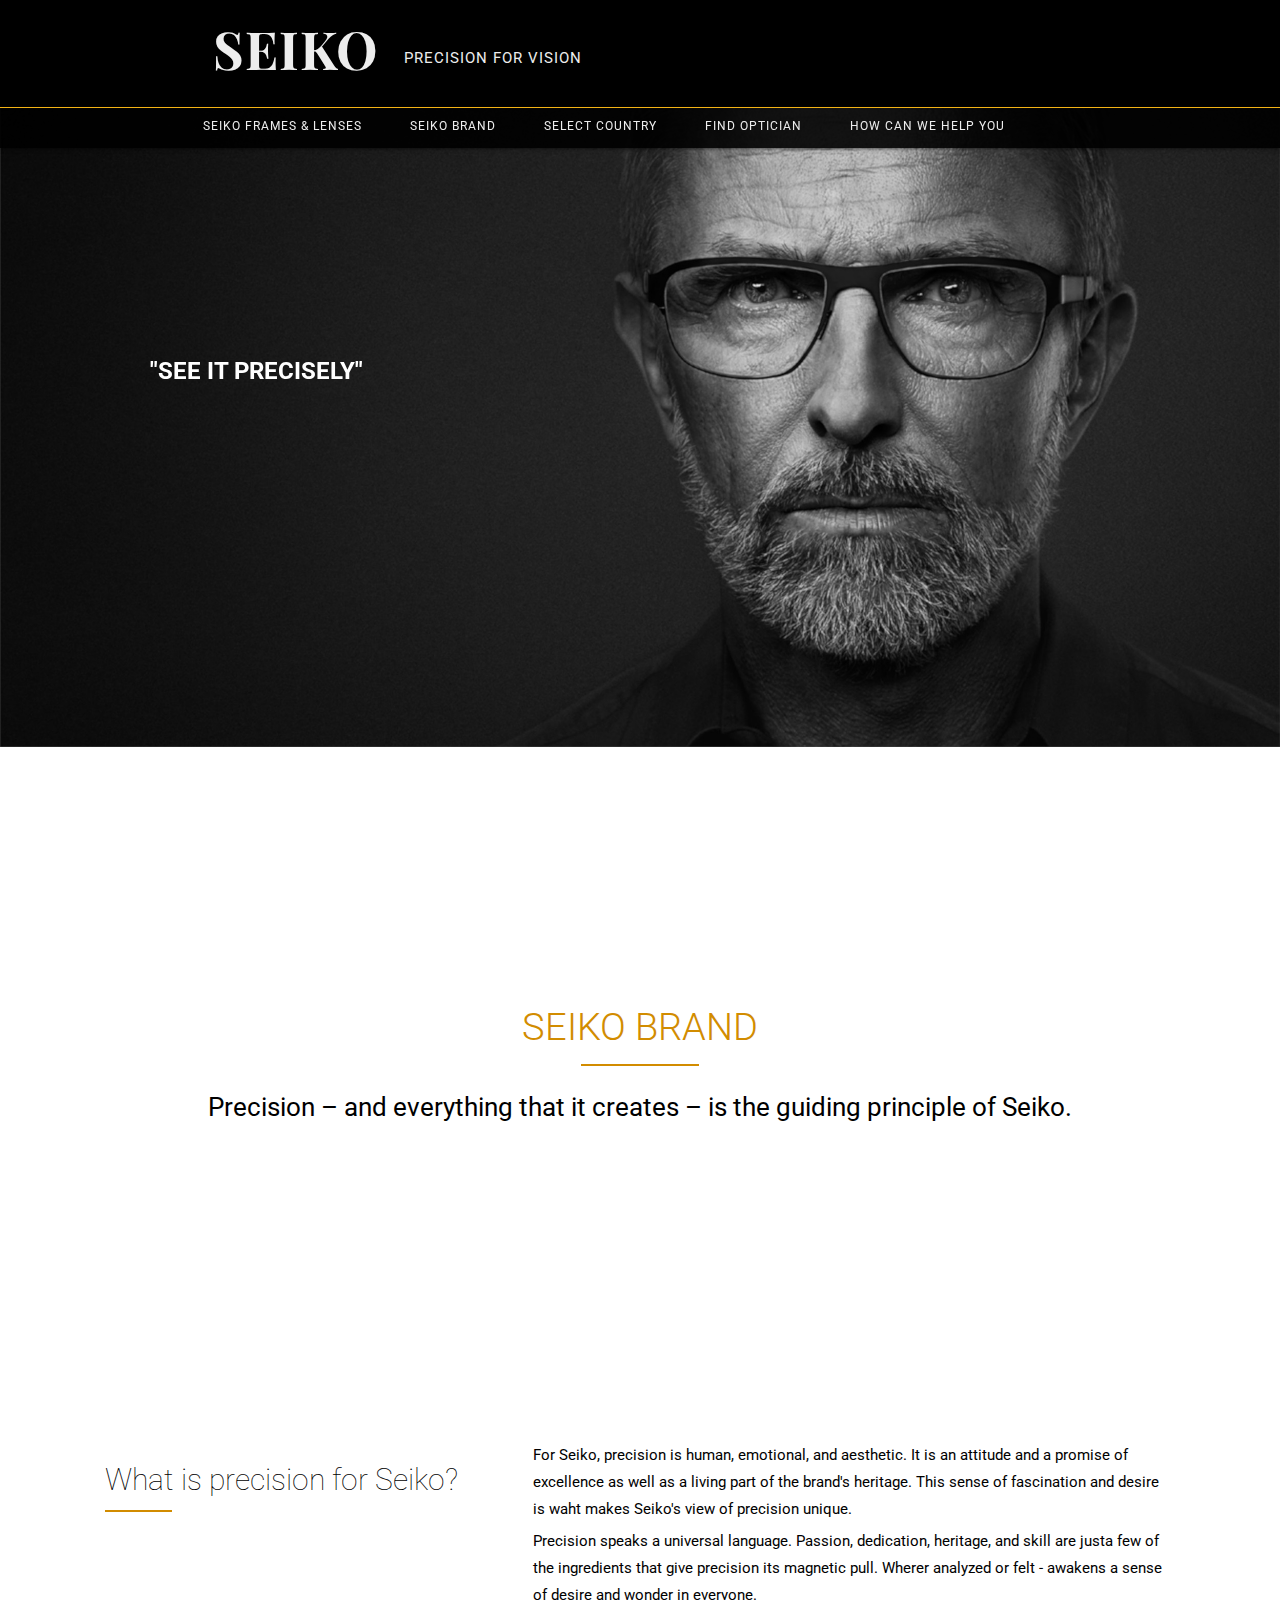
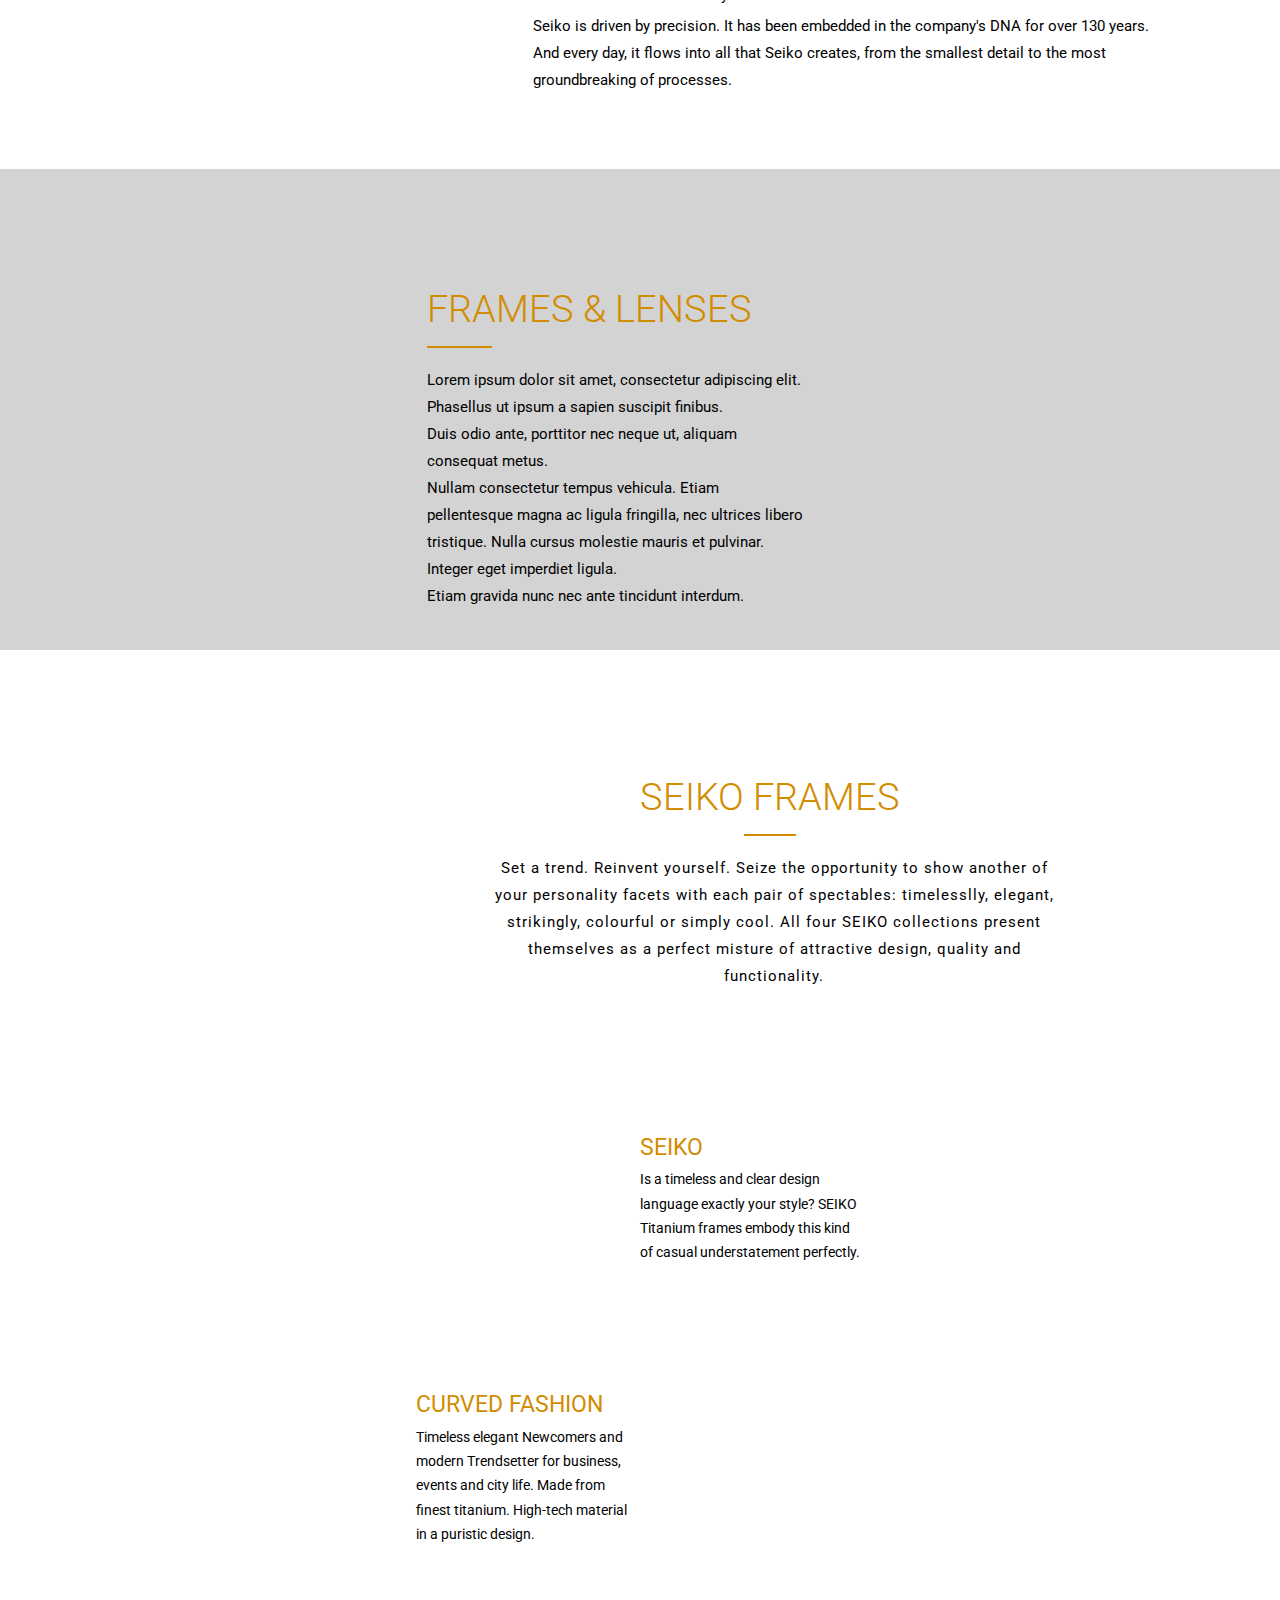
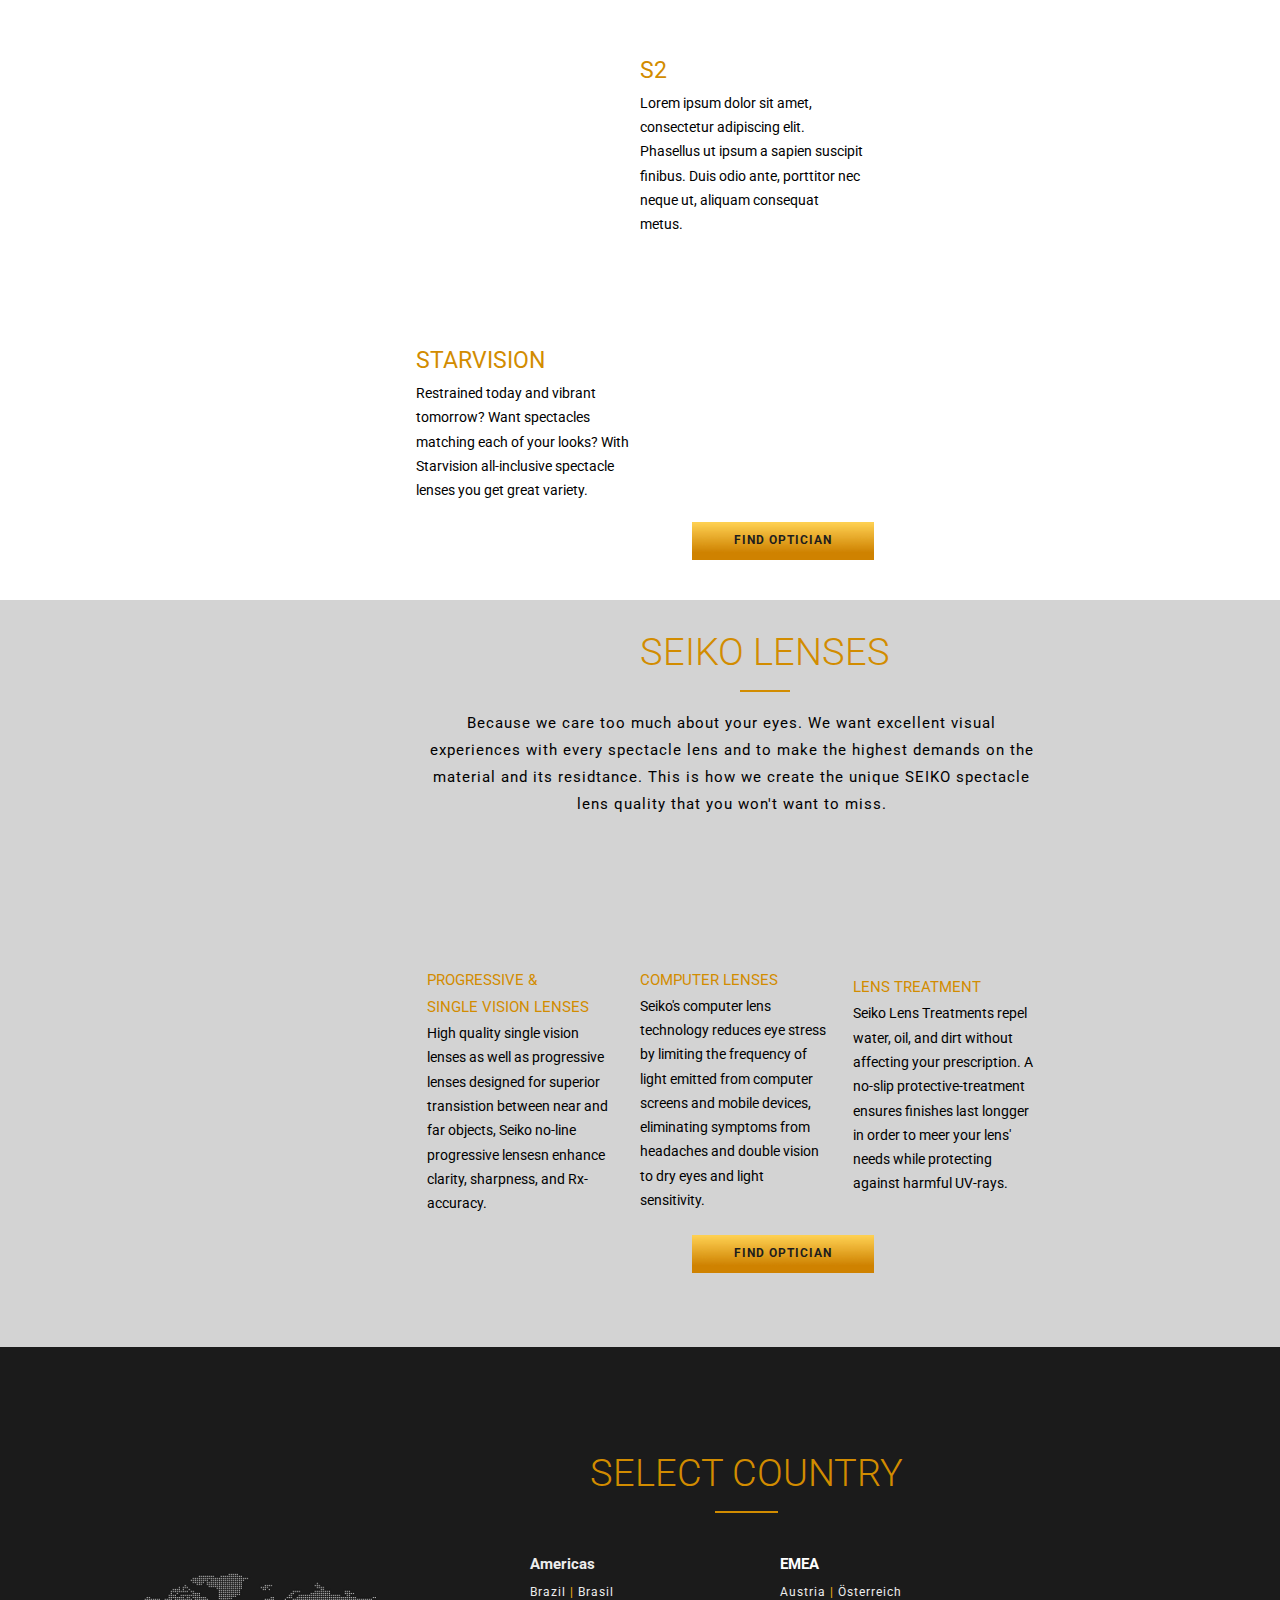
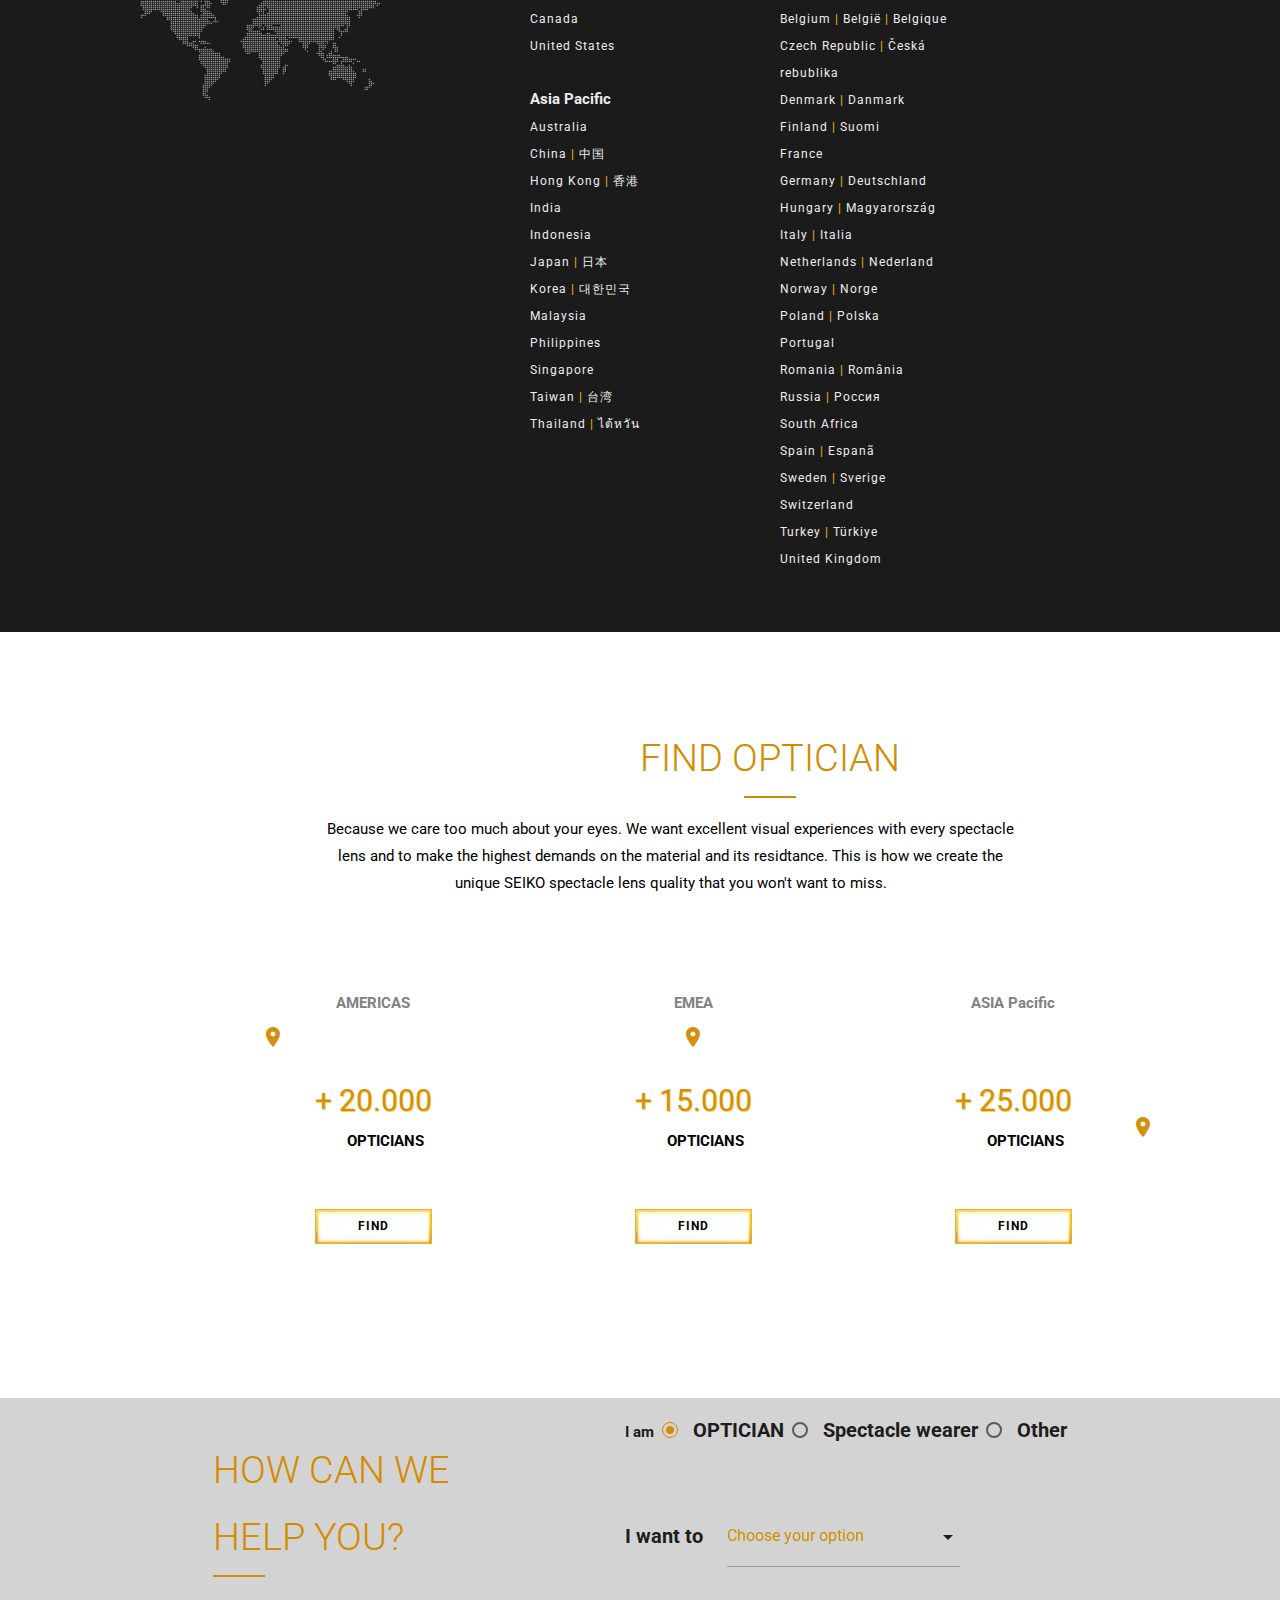
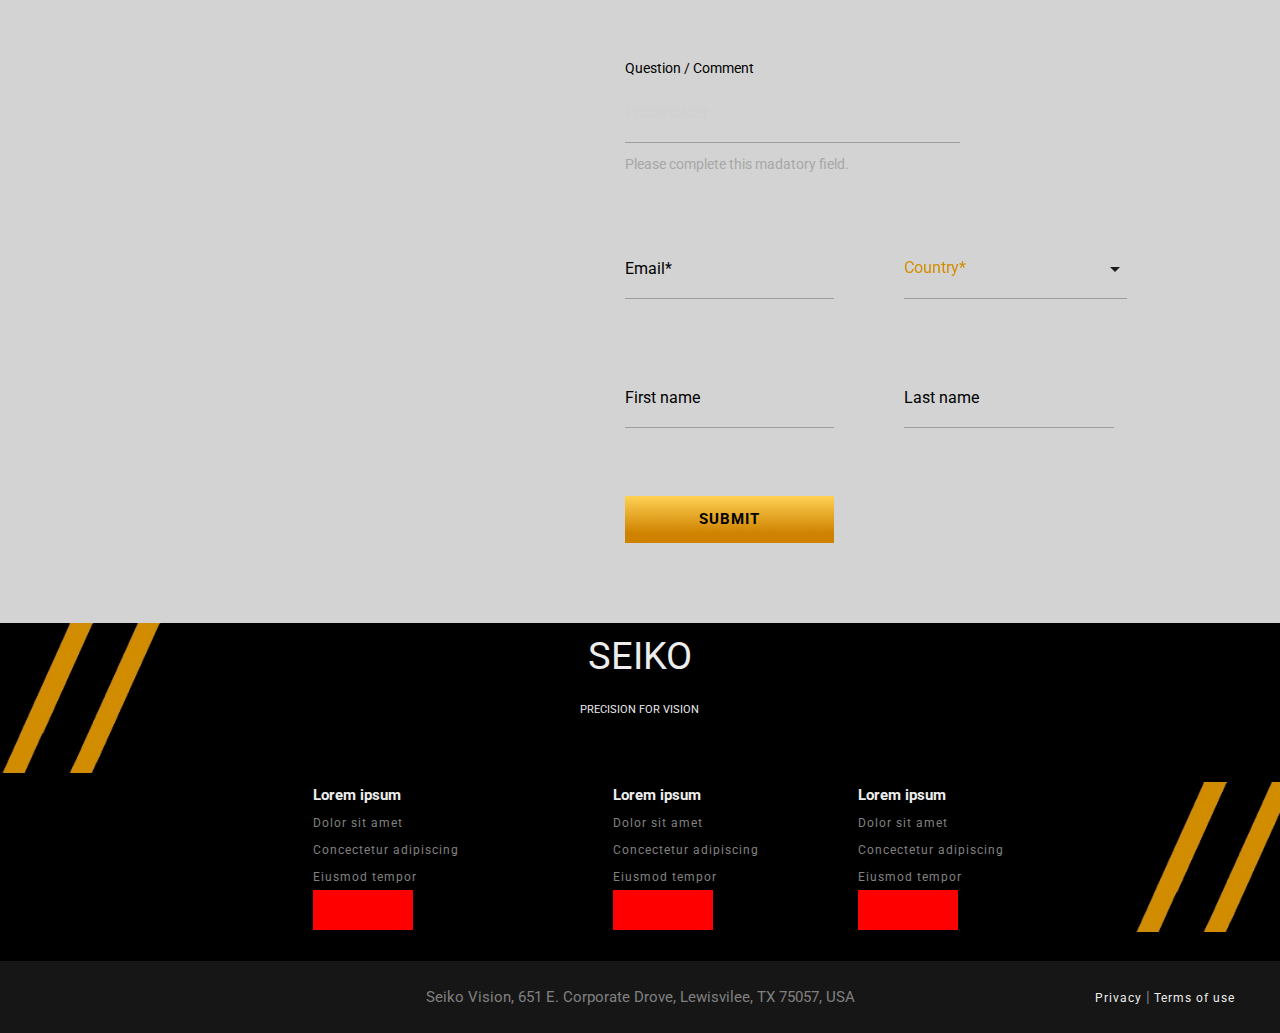
<file: index.html>
<!DOCTYPE html>
<html lang="en">

<head>
    <meta http-equiv="Content-Type" content="text/html; charset=UTF-8" />
    <title>SEIKO</title>

    <script src="js/sliding.js"></script>

    <!-- CSS  -->
    <link rel="stylesheet" href="https://maxcdn.bootstrapcdn.com/font-awesome/4.5.0/css/font-awesome.min.css">
    <link href="https://fonts.googleapis.com/css?family=Playfair+Display" rel="stylesheet">
    <link href="https://fonts.googleapis.com/css?family=Roboto" rel="stylesheet">
    <link href="https://fonts.googleapis.com/icon?family=Material+Icons" rel="stylesheet">
    <link href="css/materialize.css" type="text/css" rel="stylesheet"/>
    <link href="css/style.css" type="text/css" rel="stylesheet"/>
    <link href="css/sliding.css" type="text/css" rel="stylesheet"/>
</head>

<body>

    <div class="row" id="header_row">
        <div class="col s12 m12 l12" id="upper_col">
            <div class="row" id="logo_row">
                <!-- start: header with logo -->
                <div class="col s12 m12 l12" id="header_black_orange_border">
                    <div class="row" id="inner_row_header">
                        <div class="col s11 m10 l10 offset-s1 offset-m2 offset-l2 nav-wrapper container" id="inner_col_header">
                            <span id="big_logo_header">SEIKO</span>
                            <span id="second_logo_text">PRECISION FOR VISION</span>

                        </div><!-- end col-->
                    </div><!-- end row-->
                </div><!-- end: header with logo -->
            </div><!-- end row-->

<!-- START picture : see it precisely -->
            <div class="row" id="bg_image_row">
                <div class="col col s12 m12 l12" id="index-banner">
                  
    <!-- start opacity menu -->
                    <nav id="nav_desk" >
                        <div class="row" id="naw_row">
                            <div class="col s11 m10 l10 offset-s1 offset-m2 offset-l2 nav-wrapper container" id="col_menu">
                                <ul class="left hide-on-med-and-down" id="menu_list">
                                    <li><a href="#frames"><span>SEIKO FRAMES & LENSES</span></a></li>
                                    <li><a href="#seiko_brand"><span>SEIKO BRAND</span></a></li>
                                    <li><a href="#country"><span>SELECT COUNTRY</span></a></li>
                                    <li><a href="#find_optician"><span>FIND OPTICIAN</span></a></li>
                                    <li><a href="#help_container"><span>HOW CAN WE HELP YOU</span></a></li>
                                </ul>
                                <ul id="nav-mobile" class="sidenav" style=" z-index:999">
                                    <li><a href="#">Navbar Link</a></li>
                                </ul>
                                <a href="#" data-target="nav-mobile" class="sidenav-trigger" >
                                  <i class="material-icons">menu</i></a>
                            </div><!-- end col-->
                        </div><!-- end row-->
                    </nav>
    <!-- end opacity menu -->
                </div><!-- end col-->
            </div><!-- end row-->
<!-- END picture : see it precisely -->

        </div><!-- end col-->
    </div><!-- end row-->

<div id="container">
  <img id="image" src="media/first.jpg?w=1400" style="width: 100%;"/>
  <p id="text">
   "SEE IT PRECISELY"
  </p>
</div>

<!-- Start: SEIKO BRAND  -->
<section>
    <div id="seiko_brand">
            <div class="row" id="section1a_row">
                <div class="col l12 center-align">
                    <div class="flow-text" id="seikobrand_heading">
                      SEIKO BRAND
                    </div>
                </div><!-- end col-->

                <div class="col l12 center-align" id="below_seikobrand_heading">
                    <span class="flow-text" id="second_heading_seiko">
                      Precision – and everything that it creates – 
                      is the guiding principle of Seiko.
                  </span>
                </div><!-- end col-->
            </div><!-- end row-->

            <div class="row center-align" id="section1b_row">

                <div class="col l4">
                    <img src="media/1.jpg" alt="2" class="slideanim" id="brandimages1">
                </div><!-- end col-->

                <div class="col l4">
                    <img src="media/2.jpg" alt="2" class="slideanim" id="brandimages2">
                </div><!-- end col-->

                <div class="col l4">
                    <img src="media/3.jpg" alt="2" class="slideanim" id="brandimages3">
                </div><!-- end col-->

            </div><!-- end row-->


            <div class="row align-left">
                <div class="col l5" >
                  <span id="what">
                    What is precision for Seiko?
                  </span>
                </div><!-- end col-->

                <div class="col l6">
                    <div class="para7">
                        <p class="para0">
                        For Seiko, precision is human, emotional, and aesthetic. It is an attitude and a promise of excellence as well as a living part of the brand's heritage. This sense of fascination and desire is waht makes Seiko's view of precision unique.</p>
                        <p class="para0">
                        Precision speaks a universal language. 
                        Passion, dedication, heritage, and skill are justa few of the ingredients that give precision its magnetic pull. Wherer analyzed or felt - awakens a sense of desire and wonder in everyone.</p>
                        <p class="para0">
                        Seiko is driven by precision. It has been embedded in the company's DNA for over 130 years. And every day, it flows into all that Seiko creates, from the smallest detail to the most groundbreaking of processes.</p>
                    </div>
                </div><!-- end col-->
            </div><!-- end row-->
    </div><!-- end <div class="container"> -->
</section>
<!-- END: SEIKO BRAND  -->


<!-- Start: FRAMES & LENSES -->
<section id="frames_lenses">
        <div class="section" id="frames">
            <div class="row align-left">
                <div class="col s10 m10 l4 offset-l4" id="reading-text-box">
                    <span class="flow-text" id="frames_lenses_heading">FRAMES & LENSES</span>
                    <p id="lorem_ipsum1">
                        Lorem ipsum dolor sit amet, consectetur adipiscing elit. Phasellus ut ipsum a sapien suscipit finibus. <br> 
                        Duis odio ante, porttitor nec neque ut, aliquam consequat metus.<br>
                         Nullam consectetur tempus vehicula. 
                         Etiam pellentesque magna ac ligula fringilla, nec ultrices libero tristique.
                         Nulla cursus molestie mauris et pulvinar.<br>  
                         Integer eget imperdiet ligula.<br> 
                         Etiam gravida nunc nec ante tincidunt interdum. 
                    </p>
                </div><!-- end col-->
                <div class="col s10 m10 l4" id="reading-image-box">
                    <img src="media/reading.jpg" class="responsive-img slideanim" alt="reading" id="reading_image">
                </div><!-- end col-->

            </div><!-- end row-->

        </div><!-- end <div class="section" id="brand"> -->
</section>
<!-- END: FRAMES & LENSES -->


<!-- Start: SEIKO FRAMES -->
    <div class="container">
        <div class="section" id="seikoframes">
            <div class="row">
                <div class="col s10 m8 l5 offset-m4 offset-s3 offset-l6">
                    <span class="flow-text" id="seiko_frames_heading">SEIKO FRAMES</span>
                </div>
                <div class="col s10 m10 l8 offset-m1 offset-s2 offset-l4 center" id="seiko_frames_second_heading">
                    <p id="para1">
                        Set a trend. Reinvent yourself. Seize the opportunity to show another of your personality facets with each pair of spectables: timelesslly, elegant, strikingly, colourful or simply cool. All four SEIKO collections present themselves as a perfect misture of attractive design, quality and functionality.
                    </p>
                </div><!-- end col-->
            </div><!-- end row-->

<!-- SEIKO Titanium -->
            <div class="row">
                <br><br>
                <div class="col s6 m6 l5 offset-l1">
                    <img src="media/glasses.jpg" class="responsive-img slideanim" alt="reading" id="glasses1">
                </div><!-- end col-->

                <div class="col s6 m6 l3 left-align">
                    <div id="glasses_titanium_heading">
                        <span id="inside_titanium" class="left">SEIKO</span>
                        <br>
                        <span class="left frametexts"> 
                          Is a timeless and clear design language exactly your style? SEIKO Titanium frames embody this kind of casual understatement perfectly.
                        </span>
                    </div>
                </div><!-- end col-->
            </div><!-- end row-->

<!-- CURVED FASHION -->
            <div class="row">
                <br><br>
                <div class="col s6 m6 l3 offset-l3">
                    <div id="glasses_curved_heading">
                        <span id="inside_curved" class="left">CURVED FASHION</span>
                        <br>
                        <span class="left frametexts"> 
                          Timeless elegant Newcomers and modern Trendsetter for business, events and city life. Made from finest titanium. High-tech material in a puristic design.
                        </span>
                    </div>
                </div><!-- end col-->

                <div class="col s6 m6 l5">
                    <img src="media/glasses.jpg" class="responsive-img slideanim" alt="reading" id="glasses2">
                </div><!-- end col-->
            </div><!-- end row-->

<!-- S2 -->
            <div class="row">
                <br><br>
                <div class="col s6 m6 l5 offset-l1">
                    <img src="media/glasses.jpg" class="responsive-img slideanim" alt="reading" id="glasses3">
                </div>
                <div class="col s6 m6 l3">
                    <div id="glasses_s2_heading">
                        <span id="inside_s2" class="left">S2</span>
                        <br>
                        <span class="left frametexts"> 
                          Lorem ipsum dolor sit amet, consectetur adipiscing elit. Phasellus ut ipsum a sapien suscipit finibus. Duis odio ante, porttitor nec neque ut, aliquam consequat metus. 
                        </span>
                    </div>
                </div><!-- end col-->
            </div><!-- end row-->

<!-- STARVISION -->
            <div class="row">
                <br><br>
                <div class="col s6 m6 l3 offset-l3">
                    <div id="glasses_starvision_heading">
                        <span id="inside_starvision" class="left">STARVISION</span>
                        <br>
                        <span class="left frametexts"> 
                          Restrained today and vibrant tomorrow? Want spectacles matching each of your looks? With Starvision all-inclusive spectacle lenses you get great variety.
                        </span>
                    </div>
                </div><!-- end col-->

                <div class="col s6 m6 l5">
                    <img src="media/glasses.jpg" class="responsive-img slideanim" alt="reading" id="glasses4">
                </div><!-- end col-->
            </div><!-- end row-->

            <div class="row">
                <div class=" col s10 m12 l11 offset-l6">
                    &nbsp;&nbsp;&nbsp;&nbsp;&nbsp;&nbsp;&nbsp;&nbsp;&nbsp;&nbsp;&nbsp;&nbsp;
                    <button id="find_optician1"><a href="#find_optician"><span>FIND OPTICIAN</span></a></button>
                </div><!-- end col-->
            </div><!-- end row-->
        </div><!-- end <div class="section" id="brand"> -->
    </div><!-- end <div class="container"> -->
<!-- END: SEIKO FRAMES -->



<!-- Start: SEIKO LENSES -->
    <div id="seiko_lenses">
            <div class="row">
                <div class="col s10 m12 l4 offset-l6 offset-s4">
                    <span class="flow-text" id="seiko_lenses_heading">SEIKO LENSES</span>
                </div><!-- end col-->

                <div class="col s10 m10 l6 offset-s2 offset-m1 offset-l4 center" id="seiko_lenses_2nd_text">
                    <p id="para2">
                        Because we care too much about your eyes. We want excellent visual experiences with every spectacle lens and to make the highest demands on the material and its residtance. This is how we create the unique SEIKO spectacle lens quality that you won't want to miss.
                    </p>
                </div><!-- end col-->
            </div><!-- end row-->

            <div class="row">
                <div class="col s10 m10 l2 offset-m1 offset-s2 offset-l4">
                    <img src="media/lens1.gif" class="responsive-img slideanim" alt="1" id="lens1"><br>

                    <span id="lens1_heading" class="left">
                      PROGRESSIVE & 
                      <br>
                      SINGLE VISION LENSES
                    </span>
                    <br>
                    <p class="left frametexts1">
                        High quality single vision lenses as well as progressive lenses designed for superior transistion between near and far objects, Seiko no-line progressive lensesn enhance clarity, sharpness, and Rx-accuracy.
                    </p>
                </div><!-- end col-->

                <div class="col s10 m10 l2 offset-m1 offset-s2">
                    <img src="media/lens2.gif" class="responsive-img slideanim" alt="2" id="lens2"><br>

                    <span id="lens2_heading" class="left">
                      COMPUTER LENSES
                    </span>
                    <br><br>
                    <p class="left frametexts1">
                        Seiko's computer lens technology reduces eye stress by limiting the frequency of light emitted from computer screens and mobile devices, eliminating symptoms from headaches and double vision to dry eyes and light sensitivity.
                    </p>
                </div><!-- end col-->

                <div class="col s10 m10 l2 offset-m1 offset-s2">
                    <img src="media/lens3.gif" alt="3" class="responsive-img slideanim" id="lens3"><br>

                    <span id="lens3_heading" class="left">
                      LENS TREATMENT
                    </span>
                    <br><br>
                    <p class="left frametexts1">
                        Seiko Lens Treatments repel water, oil, and dirt without affecting your prescription. A no-slip protective-treatment ensures finishes last longger in order to meer your lens' needs while protecting against harmful UV-rays.
                    </p>
                </div><!-- end col-->
            </div><!-- end row-->

            <div class="row">
                <div class=" col s10 m12 l11 offset-l6">
                    &nbsp;&nbsp;&nbsp;&nbsp;&nbsp;&nbsp;&nbsp;&nbsp;&nbsp;&nbsp;&nbsp;&nbsp;
                    <button id="find_optician2"><a href="#find_optician"><span>FIND OPTICIAN</span></a></button>
                </div><!-- end col-->
            </div><!-- end row-->
            <br><br>
    </div><!-- end <div id="seiko_lenses">-->
<!-- END: SEIKO LENSES -->


<!-- Start: SELECT COUNTRY -->
    <div id="country_select">
        <div class="section" id="country">
            <br><br>
            <div class="row align-left">
                <div class="col s12 m12 l6 offset-l4 center">
                    <span class="flow-text" id="select_country_heading">
                      SELECT COUNTRY
                    </span>
                </div><!-- end col-->
            </div><!-- end row-->

            <div class="row">
                <div class="col s12 m12 l2 offset-l1 center">
                    <img src="media/map.jpg" class="responsive-img" alt="2" id="country_map">
                </div><!-- end col-->

                <div class="col s12 m12 l8 offset-l1">
                    <div class="row">
                        <div class="col s6 m6 l3 offset-l1">
                            <ul id="countrylist1">
                                <li id="UL_HEADING1">Americas</li>
                                <li><a href="#" alt="">Brazil <div class="horizontal_line">|</div> Brasil</a></li>
                                <li><a href="#" alt="">Canada</a></li>
                                <li><a href="#" alt="">United States</a></li>
                                <li>&ensp;</li>
                                <li id="UL_HEADING2">Asia Pacific</li>
                                <li><a href="#" alt="">Australia</a></li>
                                <li><a href="#" alt="">China  <div class="horizontal_line">|</div> 中国 </a></li>
                                <li><a href="#" alt="">Hong Kong  <div class="horizontal_line">|</div> 香港 </a></li>
                                <li><a href="#" alt="">India</a></li>
                                <li><a href="#" alt="">Indonesia</a></li>
                                <li><a href="#" alt="">Japan  <div class="horizontal_line">|</div> 日本 </a></li>
                                <li><a href="#" alt="">Korea  <div class="horizontal_line">|</div> 대한민국 </a></li>
                                <li><a href="#" alt="">Malaysia</a></li>
                                <li><a href="#" alt="">Philippines</a></li>
                                <li><a href="#" alt="">Singapore</a></li>
                                <li><a href="#" alt="">Taiwan  <div class="horizontal_line">|</div> 台湾 </a></li>
                                <li><a href="#" alt="">Thailand  <div class="horizontal_line">|</div> ไต้หวัน </a></li>
                            </ul>
                        </div><!-- end col-->

                        <div class="col s6 m6 l3 offset-l1">
                            <ul style="color:white;">
                                <li id="UL_HEADING3">EMEA</li>
                                <li><a href="#" alt="">Austria  <div class="horizontal_line">|</div>  &#214;sterreich</a></li>
                                <li><a href="#" alt="">Belgium  <div class="horizontal_line">|</div>  Belgi&#235;  <div class="horizontal_line">|</div>  Belgique</a></li>
                                <li><a href="#" alt="">Czech Republic  <div class="horizontal_line">|</div> &#268;esk&#225; rebublika </a></li>
                                <li><a href="#" alt="">Denmark  <div class="horizontal_line">|</div>  Danmark</a></li>
                                <li><a href="#" alt="">Finland  <div class="horizontal_line">|</div>  Suomi </a></li>
                                <li><a href="#" alt="">France</a></li>
                                <li><a href="#" alt="">Germany  <div class="horizontal_line">|</div>  Deutschland</a></li>
                                <li><a href="#" alt="">Hungary  <div class="horizontal_line">|</div>  Magyarorsz&#225;g</a></li>
                                <li><a href="#" alt="">Italy  <div class="horizontal_line">|</div>  Italia </a></li>
                                <li><a href="#" alt="">Netherlands  <div class="horizontal_line">|</div>  Nederland</a></li>
                                <li><a href="#" alt="">Norway  <div class="horizontal_line">|</div>  Norge</a></li>
                                <li><a href="#" alt="">Poland  <div class="horizontal_line">|</div>  Polska</a></li>
                                <li><a href="#" alt="">Portugal</a></li>
                                <li><a href="#" alt="">Romania  <div class="horizontal_line">|</div>  Rom&#226;nia</a></li>
                                <li><a href="#" alt="">Russia  <div class="horizontal_line">|</div> Россия </a></li>
                                <li><a href="#" alt="">South Africa</a></li>
                                <li><a href="#" alt="">Spain  <div class="horizontal_line">|</div>  Espan&#227;</a></li>
                                <li><a href="#" alt="">Sweden  <div class="horizontal_line">|</div>  Sverige</a></li>
                                <li><a href="#" alt="">Switzerland</a></li>
                                <li><a href="#" alt="">Turkey  <div class="horizontal_line">|</div>  T&#252;rkiye</a></li>
                                <li><a href="#" alt="">United Kingdom</a></li>
                            </ul>
                        </div><!-- end col-->
                    </div><!-- end row-->
                </div><!-- end col-->
            </div><!-- end row-->
        </div><!-- end <div class="section" id="brand"> -->
    </div><!-- end <div class="container"> -->
<!-- END: SELECT COUNTRY -->


<!-- Start: FIND OPTRICIAN -->
    <div id="find_optician">
        <div class="section" id="findoptrician">
            <br><br>
            <div class="row">
                <div class="col s8 m10 l6 offset-l6 offset-m4 offset-s3 ">
                    <span class="flow-text" id="find_opt_heading">
                      FIND OPTICIAN
                    </span>
                </div><!-- end col-->

                <div class="col s10 m10 l7 offset-s2 offset-m1 offset-l3 center " id="find_text">
                    <p id="para6">
                        Because we care too much about your eyes. We want excellent visual experiences with every spectacle lens and to make the highest demands on the material and its residtance. This is how we create the unique SEIKO spectacle lens quality that you won't want to miss.
                    </p>
                </div><!-- end col-->
            </div><!-- end row-->
        </div><!-- end <div class="section" id="lenses"> -->
    </div><!-- end <div class="container"> -->
<!-- END: FIND OPTRICIAN -->

<!-- Start: FIND County OPTRICIAN -->
    <div id="find_country_opt">
        <div class="section" id="find_country">
            <div class="row center">
                <div class="col s12 m12 l3 offset-l2">
                    <span id="find_americas_heading">
                      AMERICAS
                    </span>
                    <br>
                    <img src="media/map3.jpg" class="responsive-img slideanim" alt="2" id="america_img">
                    <br>
                    <button id="find_america">
                        FIND
                    </button>

                    <div id="america_text">
                        <span class="flow-text" id="america_number">+ 20.000 </span><br>
                        <span id="america_under_text">&ensp;&ensp;&ensp;OPTICIANS</span>
                    </div>
                    <i class="material-icons" id="loc_america">location_on</i>
                </div><!-- end col-->

                <div class="col s12 m12 l3  center">
                    <span id="find_emea_heading">
                      EMEA
                    </span>
                    <br>
                    <img src="media/map3.jpg" class="responsive-img slideanim" alt="2" id="emea_img">
                    <br>
                    <button id="find_emea">
                        FIND
                    </button>

                    <div id="emea_text">
                        <span class="flow-text" id="emea_number">+ 15.000 </span><br>
                        <span id="emea_under_text">&ensp;&ensp;&ensp;OPTICIANS</span>
                    </div>

                    <i class="material-icons" id="loc_emea">location_on</i>
                </div><!-- end col-->

                <div class="col s12 m12 l3  center">
                    <span id="find_asia_heading">
                      ASIA Pacific
                    </span>
                    <br>
                    <img src="media/map3.jpg" class="responsive-img slideanim" alt="2" id="asia_img">
                    <br>
                    <button id="find_asia">
                        FIND
                    </button>

                    <div id="asia_text">
                        <span class="flow-text" id="asia_number">+ 25.000 </span><br>
                        <span id="asia_under_text">&ensp;&ensp;&ensp;OPTICIANS</span>
                    </div>

                    <i class="material-icons" id="loc_asia">location_on</i>
                </div><!-- end col-->
            </div><!-- end row-->

        </div><!-- end section-->
    </div><!-- end <div id="find_country_opt">-->
<!-- END: FIND country OPTRICIAN -->

<!-- Start: How can we help you -->
    <div id="help_container">
        <div class="section" id="how_help">
            <div class="row align-left">
                <div class="col s9 l4 offset-l2 offset-s3 align-left">
                  <span id="help_can">HOW CAN WE <br>HELP YOU?</span>
                </div><!-- end col-->

                <div class="col s12 m6 l6">
                    <form action="#">

                      <div class="row" >
                        <div class="col s10 m12 l12 offset-s2">
                          <label class="radiolabel">
                              <span>I am</span>
                            <input class="with-gap" name="group1" type="radio" checked />
                              <span>OPTICIAN</span>
                          </label>
                            
                          <label class="radiolabel">
                            <input class="with-gap" name="group1" type="radio" />
                              <span>Spectacle wearer</span>
                          </label>
                            
                          <label class="radiolabel">
                            <input class="with-gap" name="group1" type="radio"  />
                              <span>
                                Other
                              </span>
                          </label>
                        </div>
                      </div>

                        <div class="row">
                          <div class="input-field col s10 m12 l12 offset-s2" style="margin-bottom:0;padding-bottom:0">
                            <div class="row">
                              <div class="input-field col s2" ><label>I want to</label>
                              </div>
                              <div class="input-field col s4">
                                <select>
                                  <option value="" selected>Choose your option</option>
                                  <option value="1">Option 1</option>
                                  <option value="2">Option 2</option>
                                  <option value="3">Option 3</option>
                                </select>
                              </div>
                            </div>
                          </div><!-- end col-->
                        </div>

                        <div class="row">
                            <div class="input-field col s9 m6 l6 offset-s2">
                                <span id="question">Question / Comment</span><br>
                                <input placeholder="Placeholder" id="comment" type="text" class="validate">
                                <span id="comment_form">
                                  Please complete this madatory field.
                                </span>
                            </div><!-- end col-->
                        </div><!-- end row-->

                        <div class="row">
                            <div class="input-field col s10 m5 l5 offset-s2">
                                <input  value="Email*" id="email" type="email" class="validate">
                            </div><!-- end col-->

                            <div class="input-field col s9 m5 l4 offset-s2" id="country1">
                                <select >
                                  <option value="" selected>Country<span id="red_star1">*</span></option>
                                  <option value="1">Denmark</option>
                                </select>
                            </div><!-- end col-->
                        </div><!-- end row-->

                        <div class="row">
                            <div class="input-field col s10 m5 l5 offset-s2">
                                <input placeholder="Placeholder" id="first_name" type="text" class="validate" value="First name">
                            </div><!-- end col-->

                            <div class="input-field col s10 m5 l5 offset-s2">
                                <input placeholder="Placeholder" id="last_name" type="text" class="validate" value="Last name">
                            </div><!-- end col-->
                        </div><!-- end row-->

                        <div class="row">
                            <div class="input-field col s10 m5 l5 offset-s2">
                              <button id="submit">
                                  SUBMIT
                              </button>
                            </div>
                        </div>
                    </form>

                </div><!-- end col-->
            </div><!-- end row-->
        </div>
        <!-- end <div class="section" id="lenses"> -->
    </div>
    <!-- end <div class="container"> -->
<!-- END: How can we help you -->

<!-- Start: FOOTER -->
        <div class="section" id="footer">
            <div class="row center-align" id="top_row_footer">
                <div class="col s12 m12 l4 left-align">
                     <img src="media/orange_lines.jpg" alt="" id="orange_line1">  
                </div><!-- end col-->
                <div class="col s12 m12 l4">
                    <span class="flow-text" id="footer_heading1">
                      SEIKO
                    </span>
                    <br>

                    <span class="flow-text" id="footer_heading2">
                      PRECISION FOR VISION
                    </span>
                </div><!-- end col-->
                <div class="col s12 m12 l4 right-align">
                     &emsp; 
                </div><!-- end col-->
            </div><!-- end row-->

            <div class="row center-align" id="middle_row_footer">
                <div class="col s12 m12 l12">
                    <div class="row">
                        <div class="col s12 m12 l2 offset-l3">
                               <ul id="footer_links1">
                                    <li class="footer_span_headings">Lorem ipsum</li>
                                    <li ><a href="#" alt="">Dolor sit amet</a></li>
                                    <li><a href="#" alt="">Concectetur adipiscing</a></li>
                                    <li><a href="#" alt="">Eiusmod tempor</a></li>
                                </ul>
                                <div class="red_box">&ensp;</div>
                        </div><!-- end col-->
                        <div class="col s12 m12 l3">
                            <div style="width: 50%; margin: 0 auto;">
                               <ul id="footer_links2">
                                    <li class="footer_span_headings">Lorem ipsum</li>
                                    <li ><a href="#" alt="">Dolor sit amet</a></li>
                                    <li><a href="#" alt="">Concectetur adipiscing</a></li>
                                    <li><a href="#" alt="">Eiusmod tempor</a></li>
                                </ul>
                                <div class="red_box">&ensp;</div>
                            </div>
                        </div><!-- end col-->
                        <div class="col s12 m12 l2" >
                               <ul id="footer_links3">
                                    <li class="footer_span_headings">Lorem ipsum</li>
                                    <li ><a href="#" alt="">Dolor sit amet</a></li>
                                    <li><a href="#" alt="">Concectetur adipiscing</a></li>
                                    <li><a href="#" alt="">Eiusmod tempor</a></li>
                                </ul>
                                <div class="red_box">&ensp;</div>
                        </div><!-- end col-->
                        <div class="col s12 m12 l2 right-align">
                               <img src="media/orange_lines.jpg" alt="" id="orange_line2">
                        </div><!-- end col-->

                    </div><!-- end row-->

                </div><!-- end col-->
            </div><!-- end row-->

             <div class="row align-left" id="bottom_row_footer">
                <div class="col s10 m6 l6 offset-l3 center-align">
                    <span style="color:grey">
                    Seiko Vision, 651 E. Corporate Drove, Lewisvilee, TX 75057, USA
                    </span>
                </div><!-- end col-->
                 <div class="col s10 m6 l3">
                    <ul id="terms" >
                        <li><a href="#" alt="">Privacy</a></li>
                        |
                        <li><a href="#" alt="">Terms of use</a></li>
                    </ul>  
                </div><!-- end col-->

            </div><!-- end row-->

             
    </div><!-- end col-->



<!-- END: FOOTER -->


<!--  Scripts-->
    <script src="https://code.jquery.com/jquery-2.1.1.min.js"></script>
    <script src="js/materialize.js"></script>
    <script src="js/init.js"></script>
    <script>

      

        document.addEventListener('DOMContentLoaded', function() {
            var elems = document.querySelectorAll('.sidenav');
            var instances = M.Sidenav.init(elems, options);
        });

        // Or with jQuery

        $(document).ready(function() {
            $('.sidenav').sidenav();
        });

        document.addEventListener('DOMContentLoaded', function() {
            var elems = document.querySelectorAll('select');
            var instances = M.FormSelect.init(elems, options);
        });

        // Or with jQuery

        $(document).ready(function() {
            $('select').formSelect();
        });


        $(document).ready(function() {
            M.updateTextFields();
        });


        $(document).ready(function() {
          $('select').material_select();
        });

         $('select').material_select('destroy');






    </script>
</body>
</html>
</file>
<file: css/style.css>
/* Custom Stylesheet */
/**
 * orange: #F3B315   black:#1D1D1D    white:#EDEDED
 */


*{padding:0; margin:0;font-family: 'Roboto', sans-serif; }

html, body {
    max-width: 100%;
    overflow-x: hidden;
    scroll-behavior: smooth;
    font-family: 'Drescher Grotesk',Arial,sans-serif;
    font-size: 20px;
    line-height: 28px;    
}

body{
	scroll-behavior: smooth;    
	position: relative; 
    z-index: -999; 
}
.red_box{
	width: 100px;
	height: 40px;
	background-color: red;
}










/* ************************************************************************************** /*
/*text*/
.frametexts{
	color: black;
	font-size: 0.9em;
}
.frametexts1{
	color: black;
	font-size: 0.9em;
	padding-right: 2em;
}
#lorem_ipsum1{
	padding-right: 3em;text-align: left; color: black; 
}
#para1{
	padding-right: 2em;
	color: black;
	letter-spacing: 1px;
	font-size: 1em;
}
#seiko_lenses_2nd_text{
	margin-bottom: 2.2em; color: black;
}
#para2{
	padding-right: 2em;
	color: black;
	letter-spacing: 1px;
	font-size: 1em;
}



#find_text{
	margin-bottom: 2.2em; color: black;
}
#para6{
	padding-right: 3em;color: black;
}
.para7{
	color: black;
}
.para0{
	margin-top: 0.3em;
}
#america_text{
    position: relative; top:-170px; left: 0px;color: black;
}
#emea_text{
	position: relative; top:-170px;left: 0px;color: black;
}

#asia_text{
	position: relative; top:-170px;left: 0px;color: black;
}

#america_number{
	color:#D4900A;font-size:2em;text-shadow: 1px 1px #FFD155;
}
#america_under_text{
	font-weight: bold;color: black;
}
#emea_number{
	color:#D4900A;font-size:2em;text-shadow: 1px 1px #FFD155;
}
#emea_under_text{
	font-weight: bold;color: black;
}
#asia_number{
	color:#D4900A;font-size:2em;text-shadow: 1px 1px #FFD155;
}
#asia_under_text{
	font-weight: bold; color: black;
}















/* ************************************************************************************** /*
/*Headings*/

#big_logo_header{
	font-size:3.5em; margin-right: 0.4em; letter-spacing: 1px; font-weight: bold;
	font-family: 'Playfair Display', serif;
}
#second_logo_text{
    display:inline-block; vertical-align: middle; margin-bottom:1em;letter-spacing: 1px;
}

#header_black_orange_border{
	background-color:black; 
	color:#EDEDED; padding:0; margin:0; 
	border-bottom:1px solid #F3B315;

}
/*small*/
@media only screen and (min-width: 0px){
	#headline{
	  color:#EDEDED;position: absolute; top: 15vh; left: 10vw;

	}
	#firstquote{
		position: relative;
		left:-40px;
		font-size: 2em;
		color:#F3B315;
		display:inline-block;
	}
	#see_it{
		position: relative;
		left:-40px;
		display:inline-block;
		font-size: 2em; 
	}
	#precisely{
		font-size:0.5em;
		display:inline-block;
		font-size: 2em;
	}
	#secondquote{
		position: relative;
		left:0px; 
		top:13px;
		color:#F3B315;
		display:inline-block;
		font-size: 2em;
	}
}

/*medium*/
@media only screen and (min-width: 601px){
	#headline{
	  color:#EDEDED;position: absolute; top: 17vh; left: 0;

	}
	#firstquote{
		position: relative;
		left:-15px;
		font-size: 2em;
		color:#F3B315;
		display:inline-block;
	}
	#see_it{
		position: relative;
		left:-15px;
		display:inline-block;
		font-size: 2em; 
	}
	#precisely{
		font-size:0.5em;
		display:inline-block;
		font-size: 2em;
	}
	#secondquote{
		position: relative;
		left:0px; 
		top:13px;
		color:#F3B315;
		display:inline-block;
		font-size: 2em;
	}
}

/*large*/
@media only screen and (min-width: 993px){
	#headline{
	  color:#EDEDED;position: absolute; top: 55vh; left: 0;

	}
	#firstquote{
		position: relative;
		left:-15px;
		font-size: 4em;
		color:#F3B315;
		display:inline-block;
	}
	#see_it{
		position: relative;
		left:-15px;
		display:inline-block;
		font-size: 4em; 
		letter-spacing:1px;
	}
	#precisely{
		font-size:0.5em;
		display:inline-block;
		font-size: 5em;
		letter-spacing:1px;
	}
	#secondquote{
		position: relative;
		left:0px; 
		top:13px;
		color:#F3B315;
		display:inline-block;
		font-size: 4em;
	}
}




/* ************************************************************************************************* */
/* HEADINGS with lines */

/*section 1a */
#seikobrand_heading:before{
    content: "";
    position: absolute;
    width: 50%;
    height: 1px;
    bottom: 0;
    left: 25%;
    border-bottom: 2px solid #D28C00;
}
#seikobrand_heading{
	color:#D28C00;
	padding-top:0.5em; 
	padding-bottom:0.5em; 
	font-size:2.5em;
    font-weight: 300;
    display: inline-block;
    padding-bottom: 5px;
    position: relative;
    margin-bottom: 0.5em;
}
/*section 1b */
#what:before{
    content: "";
    position: absolute;
    width: 19%;
    height: 1px;
    bottom: 0;
    left: 0%;
    border-bottom: 2px solid #D28C00;
}
#what{
	color:black;
	padding-top:0.5em; 
	padding-bottom:0.5em; 
	font-size:2em;
    font-weight: 100;
    display: inline-block;
    padding-bottom: 5px;
    position: relative;
    margin-bottom: 0.5em;
    margin-left: 3.5em;
}
/*section 2 */
#frames_lenses_heading:before{
    content: "";
    position: absolute;
    width: 20%;
    height: 1px;
    bottom: 0;
    left: 0%;
    border-bottom: 2px solid #D28C00;
}
#frames_lenses_heading{
	color:#D28C00;
	padding-top:0.5em; 
	padding-bottom:0.5em; 
	font-size:2.5em;
    font-weight: 300;
    display: inline-block;
    padding-bottom: 5px;
    position: relative;
    margin-bottom: 0.5em;
}
/*section 3 */
#seiko_frames_heading:before{
    content: "";
    position: absolute;
    width: 20%;
    height: 1px;
    bottom: 0;
    left: 40%;
    border-bottom: 2px solid #D28C00;
}
#seiko_frames_heading{
	color:#D28C00;
	padding-top:0.5em; 
	padding-bottom:0.5em; 
	font-size:2.5em;
    font-weight: 300;
    display: inline-block;
    padding-bottom: 5px;
    position: relative;
    margin-bottom: 0.5em;
}
/*section 4 */
#seiko_lenses_heading:before{
    content: "";
    position: absolute;
    width: 20%;
    height: 1px;
    bottom: 0;
    left: 40%;
    border-bottom: 2px solid #D28C00;
}
#seiko_lenses_heading{
	color:#D28C00;
	padding-top:0.5em; 
	padding-bottom:0.5em; 
	font-size:2.5em;
    font-weight: 300;
    display: inline-block;
    padding-bottom: 5px;
    position: relative;
    margin-bottom: 0.5em;
}
/*section 5 */
#select_country_heading:before{
    content: "";
    position: absolute;
    width: 20%;
    height: 1px;
    bottom: 0;
    left: 40%;
    border-bottom: 2px solid #D28C00;
}
#select_country_heading{
	color:#D28C00;
	padding-top:0.5em; 
	padding-bottom:0.5em; 
	font-size:2.5em;
    font-weight: 300;
    display: inline-block;
    padding-bottom: 5px;
    position: relative;
    margin-bottom: 0.5em;
}
/*section 6 */
#find_opt_heading:before{
    content: "";
    position: absolute;
    width: 20%;
    height: 1px;
    bottom: 0;
    left: 40%;
    border-bottom: 2px solid #D28C00;
}
#find_opt_heading{
	color:#D28C00;
	padding-top:0.5em; 
	padding-bottom:0.5em; 
	font-size:2.5em;
    font-weight: 300;
    display: inline-block;
    padding-bottom: 5px;
    position: relative;
    margin-bottom: 0.5em;
}
/*section 7 */
#help_can:before{
    content: "";
    position: absolute;
    width: 22%;
    height: 1px;
    bottom: 0;
    left: 0%;
    border-bottom: 2px solid #D28C00;
}
#help_can{
	color:#D28C00;
	padding-top:0.5em; 
	padding-bottom:0.5em; 
	font-size:2.5em;
    font-weight: 300;
    display: inline-block;
    padding-bottom: 5px;
    position: relative;
    margin-bottom: 0.5em;
}

/* ************************************************************************************** */



#below_seikobrand_heading{
	margin-bottom: 2.2em; 
}
#second_heading_seiko{
	font-size:1.7em; color: black;
}

#seiko_frames_second_heading{
	margin-bottom: 2.2em;
}
#glasses_titanium_heading{
	display: inline-block;vertical-align: middle;margin-top: 2em;
}
#glasses_curved_heading{
	display: inline-block;vertical-align: middle;margin-top: 2em;
}



#inside_titanium{
	color:#F3B315;font-size:2em;
}
#inside_curved{
	color:#F3B315;font-size:2em;
}
#inside_starvision{
	color:#F3B315;font-size:2em;
}
#inside_s2{
	color:#F3B315;font-size:2em;
}


/*small*/
@media only screen and (min-width: 0px){
#inside_titanium{
	color:#F3B315;font-size:1em;
}
#inside_curved{
	color:#F3B315;font-size:1em;
}
#inside_starvision{
	color:#F3B315;font-size:1em;
}
#inside_s2{
	color:#F3B315;font-size:1em;
}
}

/*medium*/
@media only screen and (min-width: 601px){
#inside_titanium{
	color:#F3B315;font-size:2em;
}
#inside_curved{
	color:#F3B315;font-size:2em;
}
#inside_starvision{
	color:#F3B315;font-size:2em;
}
#inside_s2{
	color:#F3B315;font-size:2em;
}
}

/*large*/
@media only screen and (min-width: 993px){
#inside_titanium{
	color:#D28C00;font-size:1.5em; 
}
#inside_curved{
	color:#D28C00;font-size:1.5em;
}
#inside_starvision{
	color:#D28C00;font-size:1.5em;
}
#inside_s2{
	color:#D28C00;font-size:1.5em;
}
}


#glasses_starvision_heading{
	display: inline-block;vertical-align: middle;margin-top: 2em;
}
#glasses_s2_heading{
	display: inline-block;vertical-align: middle;margin-top: 2em;
}




#lens1_heading{ 
	color:#D28C00;
	display:inline-block;
	font-size:1em;
	padding-top: 2em;
}
#lens2_heading{
	color:#D28C00;
	display:inline-block;
	font-size:1em;
	padding-top: 2em;
}
#lens3_heading{
	color:#D28C00;
	display:inline-block;
	font-size:1em;
	padding-top: 2em;
}




#find_americas_heading{
	font-weight: bold;
}
#find_asia_heading{
	font-weight: bold; 
}
#find_emea_heading{
	font-weight: bold;
}
#help_how_heading{
	font-size:1.9em; border-bottom: 1px solid #F3B315;color:#F3B315; 
}

#footer_heading1{
	color:#EDEDED;display:inline-block; 
	padding-bottom:0.1em; font-size:2.5em;
}
#footer_heading2{
	color:#EDEDED;display:inline-block; 
	padding-bottom:0.5em; 
	font-size:0.7em;
}
.footer_span_headings{
	font-weight:bold; color:#EDEDED;
}
#bottom_row_footer{
	background-color: #161616; padding:1.5em; margin-bottom: 0px;
}
#middle_row_footer{
	background-color: black;margin-bottom: 0px;
}
#top_row_footer{
	background-color: black; margin-bottom: 0px;
}
#reading-text-box{
	margin-top: 4.5em;
}
#reading-image-box{
margin-top: 2em;
}









/* ************************************************************************************** /*
/*section containers*/
section{
	padding: 0;margin: 0;
}
#seiko_brand{
width:100vw; margin-top: 5em;margin-bottom: 5em;
}
#frames_lenses{
	width:100vw;  background-color:lightgrey; 
	padding: 0;margin: 0; 
	margin-top: 5em;margin-bottom: 5em;
}
#seiko_lenses{
	width:100vw; background-color:lightgrey;
}
#country_select{
	width:100vw; margin: 0; background-color:#1B1B1B;
}
#find_optician{
	width:100vw;
}
#find_country_opt{
	width:100vw;
}
#help_container{
	width:100vw; background-color:lightgrey
}
#footer{
	width:100vw; margin: 0; padding:0 ;
}
#read_box div img{
	max-height: 250px;
}






/* ************************************************************************************** /*
/*buttons*/

/*small*/
@media only screen and (min-width: 0px){
	#frames_lenses_button{
	background-image: url(../media/button_bg.jpg);
	background-size: cover;
	background-repeat: no-repeat;
	/*background-color:#F3B315;*/
	font-size: 0.7em;
	min-height: 30px;
	padding-top: 0em; 
	padding-bottom: 0em; 
	padding-left: 2em; 
	padding-right:2em;
	margin: 0;
	border:none;
	cursor: pointer;
	font-weight: bold;
	letter-spacing: 1px;
	}
	#frames_lenses_button a{
	color: #1D1D1D ;
	}
	#frames_lenses_button:hover{
	background-image: url(../media/button_bg_hover.jpg);
	background-size: cover;
	background-repeat: no-repeat;
	/*background-color:#F3B315;*/
	}
}

/*medium*/
@media only screen and (min-width: 601px){
	#frames_lenses_button{
	background-image: url(../media/button_bg.jpg);
	background-size: cover;
	background-repeat: no-repeat;
	/*background-color:#F3B315;*/
	font-size: 1em;
	padding-top: 0.5em; 
	padding-bottom: 0.5em; 
	padding-left: 1em; 
	padding-right:1em;
	border:none;
	cursor: pointer;
	font-weight: bold;
	letter-spacing: 1px;
	}
	#frames_lenses_button a{
	color: #1D1D1D;
	}
	#frames_lenses_button:hover{
	background-image: url(../media/button_bg_hover.jpg);
	background-size: cover;
	background-repeat: no-repeat;
	/*background-color:#F3B315;*/
	}
}

/*large*/
@media only screen and (min-width: 993px){
#frames_lenses_button{
	background-image: url(../media/button_bg.jpg);
	background-size: cover;
	background-repeat: no-repeat;
	/*background-color:#F3B315;*/
	font-size: 0.8em;
	padding-top: 0.8em; 
	padding-bottom: 0.8em; 
	padding-left: 2em; 
	padding-right:2em;
	border:none;
	cursor: pointer;
	font-weight: bold;
	letter-spacing: 1px;
	}
	#frames_lenses_button a{
	color: #1D1D1D ;
	}
	#frames_lenses_button:hover{
	background-image: url(../media/button_bg_hover.jpg);
	background-size: cover;
	background-repeat: no-repeat;
	/*background-color:#F3B315;*/
}
}



#find_optician1{
	background-image: url(../media/button_bg.jpg);
	background-size: cover;
	background-repeat: no-repeat;
	/*background-color:#F3B315;*/
	font-size: 0.8em;
	padding-top: 1em; 
	padding-bottom: 1em; 
	padding-left: 3.5em; 
	padding-right:3.5em;
	border:none;
	cursor: pointer;
	font-weight: bold;
	letter-spacing: 1px;
}
#find_optician1:hover{
	background-image: url(../media/button_bg_hover.jpg);
	background-size: cover;
	background-repeat: no-repeat;
	/*background-color:#F3B315;*/
	color: #1D1D1D ;
}
#find_optician2{
	background-image: url(../media/button_bg.jpg);
	background-size: cover;
	background-repeat: no-repeat;
	/*background-color:#F3B315;*/
	font-size: 0.8em;
	padding-top: 1em; 
	padding-bottom: 1em; 
	padding-left: 3.5em; 
	padding-right:3.5em;
	border:none;
	cursor: pointer;
	font-weight: bold;
	letter-spacing: 1px;
}
#find_optician2:hover{
	background-image: url(../media/button_bg_hover.jpg);
	background-size: cover;
	background-repeat: no-repeat;
	/*background-color:#F3B315;*/
	color: #1D1D1D ;
}
#find_optician1 a{
	color: #1D1D1D;
}

#find_optician2 a{
	color: #1D1D1D;
}
#find_optician1 a:hover{
	color: #1D1D1D ;
}

#find_optician2 a:hover{
	color: #1D1D1D ;
}
#find_america{
	background-image: url(../media/find.jpg);
	background-size: cover;
    resize: both;
	background-repeat: no-repeat;

	font-size: 0.8em;
	padding-top: 0.8em; 
	padding-bottom: 0.8em;
	padding-left: 3.5em; 
	padding-right:3.5em;
	border:1px solid #F3B315;
	cursor: pointer;

	font-weight: bold;
	letter-spacing: 1px;
}
#find_america:hover{
	background-image: url(../media/find2.jpg);
}

#find_emea{
	background-image: url(../media/find.jpg);
	background-size: cover;
    resize: both;
	background-repeat: no-repeat;

	font-size: 0.8em;
	padding-top: 0.8em; 
	padding-bottom: 0.8em;
	padding-left: 3.5em; 
	padding-right:3.5em;
	border:1px solid #F3B315;
	cursor: pointer;

	font-weight: bold;
	letter-spacing: 1px;
}
#find_emea:hover{
background-image: url(../media/find2.jpg);
}

#find_asia{
	background-image: url(../media/find.jpg);
	background-size: cover;
    resize: both;
	background-repeat: no-repeat;

	font-size: 0.8em;
	padding-top: 0.8em; 
	padding-bottom: 0.8em;
	padding-left: 3.5em; 
	padding-right:3.5em;
	border:1px solid #F3B315;
	cursor: pointer;

	font-weight: bold;
	letter-spacing: 1px;
}
#find_asia:hover{
background-image: url(../media/find2.jpg);
}


#find_america a{
	color: #1D1D1D;
}
#find_emea a{
	color: #1D1D1D;
}
#find_asia a{
	color: #1D1D1D;
}

#submit{
	background-image: url(../media/button_bg.jpg);
	background-size: cover;
	background-repeat: no-repeat;
	/*background-color:#F3B315;*/
	font-size: 1em;
	padding-top: 1em; 
	padding-bottom: 1em; 
	padding-left: 2em; 
	padding-right:2em;
	border:none;
	width: 75%;
	cursor: pointer;
	font-weight: bold;
	letter-spacing: 1px;
}
#submit:hover{
	background-image: url(../media/button_bg_hover.jpg);
	background-size: cover;
	background-repeat: no-repeat;
	/*background-color:#F3B315;*/
	
}
#submit a{
	color: #1D1D1D;
}
#submit a:hover{
	color: #9F5200;
}




/* ************************************************************************************** /*
/*icons*/
#loc_america{
color:#D4900A;
position: relative; 
top: -300px;
left: -100px;	
}

#loc_emea{
color:#D4900A;
position: relative; 
top: -300px;
left: 0px;	
}

#loc_asia{
color:#D4900A;
position: relative; 
top: -210px;
left: 130px;		
}





/* ************************************************************************************** /*
/*country-list*/
.horizontal_line{
 color: #F3B315;
 display: inline;
}






/* ************************************************************************************** /*
/*nav*/


	#nav_desk{
	background-color: rgba(0, 0, 0, 0.9);
	padding:0; 
	margin:0; 
	max-height: 40px;

	position: relative; 
    z-index: 1; 

	top: 0vh; 
	left: 0;
	}






/* ************************************************************************************** /*
/*Lists*/
 ul li a {
 	padding:0;
 	margin:0; 
 	color:#EDEDED;
 	padding-right:4em;
 	font-size: 0.8em;
 	letter-spacing: 1px;
 }
  ul li span{
 	display: block; height: 100%;width: 100%;
 }
 ul li a:hover {
 	color:#D28C00
 }
 ul li span:hover {
 	border-top:  2px solid #F3B315;
 }

#terms{
	float:right; display: inline; margin-right: 1.5em;
}
#terms li{
	display: inline;
}
#terms li a{
	padding-right: 0;
}



 #menu_list{
 	line-height:2.5em; 
	position: relative; 
    z-index: -999; 
 }
#countrylist1{
	color:#EDEDED; margin-left:3em;
}
#UL_HEADING1{
	font-weight:bold
}
#UL_HEADING2{
	font-weight:bold
}
#UL_HEADING3{
	font-weight:bold
}









/* ************************************************************************************** /*
/* full size image*/

#container {
  min-height: 100vh;
  width: 100%;
  position: relative;
  
}
#image {
  position: absolute;
  left: 0;
  top: 0;

}
#text {
  z-index: 100;
  position: absolute;
  color: white;
  font-size: 24px;
  font-weight: bold;
  left: 150px;
  top: 350px;
}

#index-banner{
	width: 100vw;
	padding:0; 
    margin: 0;
    
}

/* ************************************************************************************** /*
/*small images*/

/*small*/
@media only screen and (min-width: 0px){
#brandimages1{
	max-width:200px;padding:0.5em; margin:0.5em;
}
#brandimages2{
	max-width:200px;padding:0.5em; margin:0.5em;
}
#brandimages3{
	max-width:200px;padding:0.5em; margin:0.5em;
}

}
/*medium*/
@media only screen and (min-width: 601px){
#brandimages1{
	max-width:210px;padding:0.5em; margin:0.1em;
}
#brandimages2{
	max-width:210px;padding:0.5em; margin:0.1em;
}
#brandimages3{
	max-width:210px;padding:0.5em; margin:0.1em;
}

}
/*large*/
@media only screen and (min-width: 993px){
#brandimages1{
	min-height: 250px;
	min-width: 300px;
	padding:0.1em; 
	margin:0.5em;
}
#brandimages2{
	min-height: 250px;
	min-width: 300px;
	padding:0.1em; 
	margin:0.5em;
}
#brandimages3{
	min-height: 250px;
	min-width: 300px;
	padding:0.1em; 
	margin:0.5em;
}


.row .col.l3 #glasses_titanium_heading{
    text-align: left;
}
.row .col.l3 #glasses_curved_heading{
    text-align: left;
}
.row .col.l3 #glasses_s2_heading{
    text-align: left;
}
.row .col.l3 #glasses_starvision_heading{
    text-align: left;
}
 .row .col.l3 #lens1_heading{
    text-align: left;
}
 .row .col.l3 #lens2_heading{
    text-align: left;
}
 .row .col.l3 #lens3_heading{
    text-align: left;
}
}



.row .col.l3 ul{
    text-align: left;
}
.row .col.l4 ul{
    text-align: left;
}
.row .col.l4 #footer_span_headings{
    text-align: left;
}
#footer_links1 li{
    text-align: left;
}
#footer_links2 li{
    text-align: left;
}
#footer_links3 li{
    text-align: left;
}
#footer_links1 li a{
    color: grey;
    padding-right: 0;
}
#footer_links2 li a{
    color: grey;
    padding-right: 0;
}
#footer_links3 li a{
    color: grey;
    padding-right: 0;
}

#footer_links1 li a:hover{
    color:#D28C00
}
#footer_links2 li a:hover{
    color:#D28C00
}
#footer_links3 li a:hover{
    color:#D28C00
}

#reading_image{
	padding:0.5em; margin:0.5em; 
}
#glasses1{
	max-width: 90%;padding:0.5em; margin:0.5em;
}
#glasses2{
	max-width: 90%;padding:0.5em; margin:0.5em;
}
#glasses3{
	max-width: 90%;padding:0.5em; margin:0.5em;
}
#glasses4{
	max-width: 90%;padding:0.5em;margin:0.5em;
}



#lens1{
	min-width: 150px;
	padding-right: 2em;
}
#lens2{
	min-width: 150px;
	padding-right: 2em;

}
#lens3{
	min-width: 150px;
	padding-right: 2em;
}




#country_map{
	max-width:300px;padding:0.5em; margin:0.5em;
}

/*small*/
@media only screen and (min-width: 0px){
#america_img{
	max-width:70%;padding:0.5em; margin:0.5em;
}
#emea_img{
	max-width:70%;padding:0.5em; margin:0.5em;
}
#asia_img{
	max-width:70%;padding:0.5em; margin:0.5em;
}
}
/*medium*/
@media only screen and (min-width: 601px){
#america_img{
	max-width:100%;padding:0.5em; margin:0.5em;
}
#emea_img{
	max-width:100%;padding:0.5em; margin:0.5em;
}
#asia_img{
	max-width:100%;padding:0.5em; margin:0.5em;
}

}
/*large*/
@media only screen and (min-width: 993px){
#america_img{
	max-width:100%;padding:0.5em; margin:0.5em;
}
#emea_img{
	max-width:100%;padding:0.5em; margin:0.5em;
}
#asia_img{
	max-width:100%;padding:0.5em; margin:0.5em;
}
}

#america_img{
	max-width:100%;padding:0.5em; margin:0.5em;
}
#emea_img{
	max-width:100%;padding:0.5em; margin:0.5em;
}
#asia_img{
	max-width:100%;padding:0.5em; margin:0.5em;
}


#orange_line1{
	max-height: 150px;
	min-height: 100px;
}
#orange_line2{
	max-height: 150px;
	min-height: 100px;
}























/* ************************************************************************************** /*
/*form*/

form span{
	font-weight:bold;
}
#comment_form{
	color:#A7A7A6; font-weight: normal; font-size: 0.9em;
}
label{
	font-size: 1em; 
}
.input-field > label{
	color: #1D1D1D;
}
.input-field.col label {
    font-weight:bold;
}

.radiolabel{
	color: #1D1D1D;
}
[type="radio"]:checked + span:after, [type="radio"].with-gap:checked + span:after {
    background-color:#D28C00;
}
[type="radio"]:checked + span:after, [type="radio"].with-gap:checked + span:after {
    background-color:#D28C00;
}

[type="radio"]:checked + span:after, 
[type="radio"].with-gap:checked + span:before, 
[type="radio"].with-gap:checked + span:after {
    border: 1px solid #D28C00;
}

.select-wrapper input.select-dropdown {
    width: 100%;
}


.select-wrapper input.select-dropdown {
    color:#D28C00
}

#first_name{
    width: 75%;
}
#last_name{
	width: 75%;
}
#email{
	width: 75%;
}
#country1{
	max-width: 40%;
}
#question{
	color:black; font-weight:normal; font-size: 0.9em;
}


















/* ************************************************************************************** /*
/*materialize overrides*/
#section1a_row{
	margin: 0; border:0; padding:0;
}
#section1b_row{
	margin: 0; border:0; padding:0;
}
#naw_row{
	position: relative; z-index: -999; 
}
#col_menu{
	position: relative; z-index: -999; 
}
#upper_col{
	position: relative; z-index: -999; 
}
#header_row{
	margin: 0; 
	border:0; 
	padding:0;     
	position: fixed;
	top:  0;
	left: 0;
	z-index: 1; 	
}
#logo_row{
	margin: 0; 
	border:0; 
	padding:0;
}
#inner_row_header{
	margin: 0; border:0; padding:0; height:100%;
}
#inner_col_header{
    line-height:2.5em; margin-top:2em; margin-bottom: 1em;
}
.row .col{
    padding: 0 !important;
}
#bg_image_row{
	margin: 0; border:0; padding:0;    position: relative; z-index: -999; 
}

[type="radio"]:not(:checked) + span, [type="radio"]:checked + span {
    position: relative;
    padding-left: 35px;
    cursor: pointer;
    display: inline-block;
    height: 25px;
    line-height: 25px;
    font-size: 1rem;
    -webkit-transition: .28s ease;
    transition: .28s ease;
    -webkit-user-select: none;
    -moz-user-select: none;
    -ms-user-select: none;
    user-select: none;
}
</file>
<file: css/sliding.css>
﻿
/* ---------------- For sticky header: class="float-panel"  ------------------*/
.float-panel {
    width:100%;background:white;z-index:300;padding:30px 0;transform: translateZ(0);
    transition:all 0.5s; /* Effect for switching from .fixed to static */
}
.float-panel .content-area {margin:10px auto;}
.float-panel a {font-size:16px;text-decoration:none;color:#444;display:inline-block;padding:10px 20px;}
.float-panel .fa-gg {color:#F0595C;font-size:30px;vertical-align:middle;transition:all 1s;}
/* when class="float-panel fixed" */
.fixed {box-shadow:0 2px 6px rgba(0,0,0,0.2);padding:4px 0;animation:slide-down 0.7s;opacity:0.9;}
.fixed .fa-gg {transform: rotate(360deg); }
@keyframes slide-down {
    0% {
        opacity: 0;
        transform: translateY(-100%);
    } 
    100% {
        opacity: 0.9;
        transform: translateY(0);
    } 
}



/* ---------------- For Animation on Scroll ---------------- */
.slideanim {
    visibility:hidden;
    visibility:visible\9;/*For old IE browsers IE6-8 */
}
.slideanim.slide {visibility: visible; animation:slide 1s;}
.slideanim::after {
    /* useful when its child elements are float:left; */
    content: "";
    display: table;
    clear: both;
}

@keyframes slide {
    0% {
        opacity: 0;
        transform: translateY(50%);
    } 
    100% {
        opacity: 1;
        transform: translateY(0);
    } 
}


/*-------- Generic styles for the page ------------------*/


html {
  -webkit-box-sizing: border-box;
          box-sizing: border-box;
}

*, *::before, *::after {
  -webkit-box-sizing: inherit;
          box-sizing: inherit;
}

body {
    font: normal 15px Calibri,Helvetica,Verdana,sans-serif;
    line-height: 1.8;
    color: #818181;
    margin: 0;
}
footer {
    display:block;
    padding:30px;
}



.row::after {
    content: "";
    display: table;
    clear: both;
}

/*.col-33, .col-40, or .col-60 should be immediate children of .row */
.col-33 { float:left; width:33.3333%; }
.col-40 { float:left; width:40%; }
.col-60 { float:left; width:60%; }

.row .fa {
    font-size:14em;
    color:#679;
}
.col-33 .fa {
    font-size:4em;
    color:#679;
}

@media (max-width: 768px) {
    section {
        padding:20px 8px;
    }
    .col-33, .col-40, .col-60 {
        float:none;
        width:100%;
    }
}

.bg-gray {
    background-color:#F4F4F4;
}
.text-center {
    text-align:center;
}
h2 {
    font-size: 24px;
    text-transform: uppercase;
    color: #303030;
    font-weight: 600;
    margin-bottom: 30px;
}

h4 {
    font-size: 19px;
    line-height: 1.375em;
    color: #303030;
    font-weight: 400;
    margin-bottom: 30px;
}




/* ---------------- For the Responsive Image Grid. For details visit: www.menucool.com/ui/use-image-sprites-in-responsive-image-grids ---------------- */

#rig {
	max-width:900px;
	margin:0 auto; /*center aligned*/
	padding:0;
	font-size:0; /* Remember to change it back to normal font size if have captions */
	list-style:none;
	background-color:none;
}
#rig li {
	display:inline-block;
	*display:inline;/*for IE6 - IE7*/
	width:25%;
	vertical-align:middle;
	box-sizing:border-box;
	margin:0;
	padding:0;
}

/* The wrapper for each item */
.rig-cell {
	margin:12px;
	box-shadow:0 1px 4px rgba(0,0,0,0.4);
	padding:16px;
	border:none;
	color:#555;
	background-color:white;
	text-decoration:none;
	text-align:center;
	display:block;
	position: relative;
	overflow:hidden;
}

.rig-cell h3 {
	font-size:18px;
	font-family:'Oswald', sans-serif;
	font-weight:normal;
}

/* If have the image layer */
.rig-img {
	display:block;
	border:none;
	width:100%;
	height:0;
    padding-top:83.461538%;
    background-size:cover;
	background-color:white;
	background-image:url(imgs/web-ui.jpg);
    background-repeat:no-repeat;
	position:relative; /* Make its pseudo :after to be relative to it. */
}
.rig-img:after{
	position:absolute;
	top:20px;right:20px;bottom:20px;left:20px;
	border:1px solid #fff;
	content:'+';
	color:white;
	padding-top:14%;
	font-size:30px;
	opacity:0;
	filter:alpha(opacity=0);
	transition:all 0.3s;
	transform:scale(0);
}

#rig li:hover .rig-img:after {
	opacity:1;
	transform:scale(1);
}

/* If have the overlay layer */
.rig-overlay {
	position: absolute;
	display:block;
	top:0;left:0;bottom:0;right:0;
	margin:auto;
	background:white;
	background-size:50px 50px;
	opacity:0;
	filter:alpha(opacity=0);/*For older IE*/
	transition:all 0.3s;
}
#rig li:hover .rig-overlay {
	opacity:0.5;
}

@media (max-width: 9000px) {
	#rig li {width:25%;}
}

@media (max-width: 800px) {
	#rig li {width:33.33%;}
}

@media (max-width: 500px) {
	#rig li {width:50%;}
}

@media (max-width: 350px) {
	#rig li {width:100%;}
}
</file>
